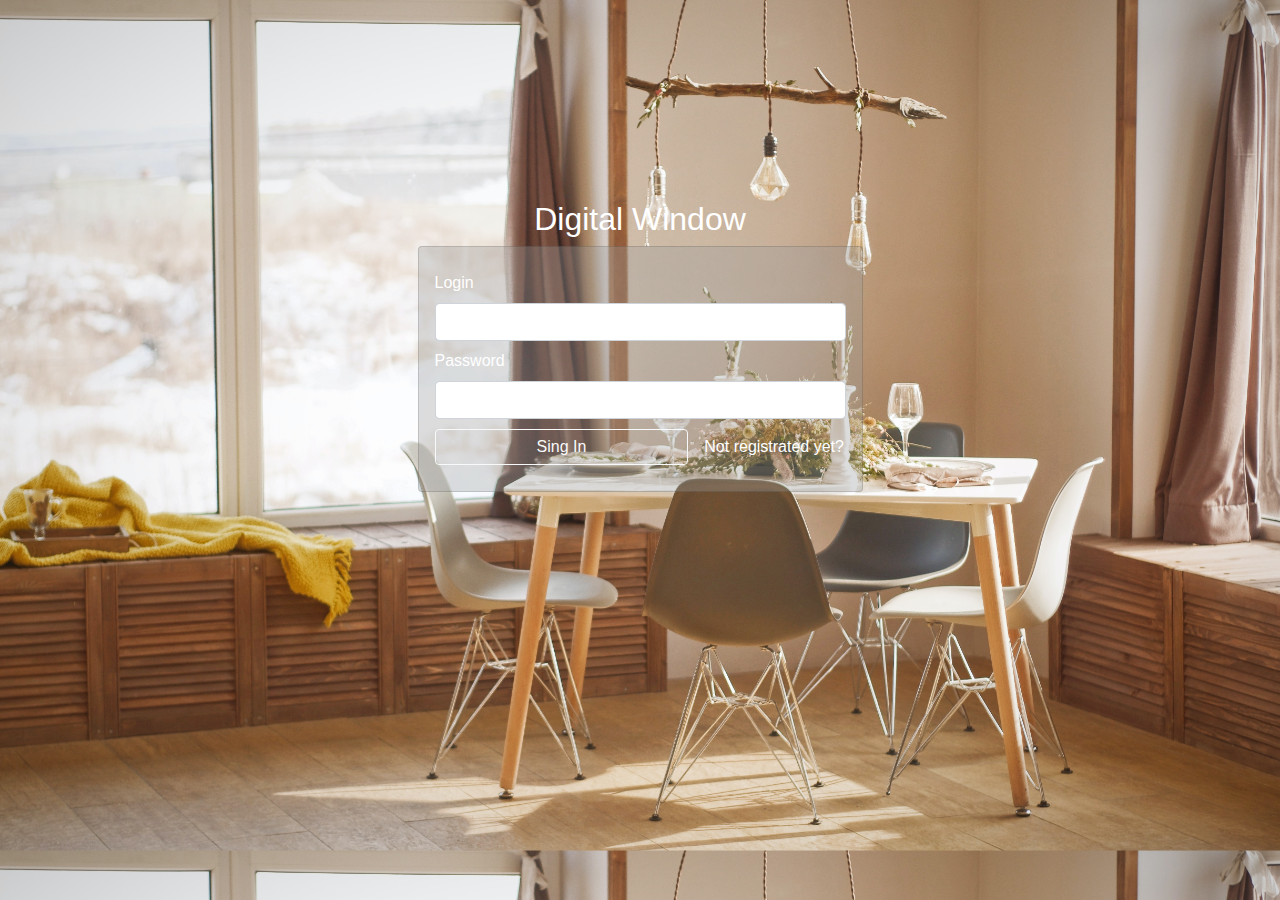
<file: sing in.html>
<!DOCTYPE html>
<html lang="en">
<head>
    <meta charset="UTF-8">
    <title>Title</title>
    <link rel="stylesheet" href="css/bootstrap.css">
    <link rel="stylesheet" href="css/main.css">
    <meta name="viewport" content="width=device-width, initial-scale=1">
</head>
<body onload="loade()" class="bg-img2">

<div class="container">
    <div class="row ">
        <div class="col-md-10   offset-md-1">
         <div class="row">
             <div class="col-md-6 offset-md-3">
                 <h2 class="text-center text-white"  style="margin-top: 200px">Digital Window</h2>
             <div class="card py-4 px-3 " style="background:rgba(155,155,155,0.34);">
                 <label for="login">Login</label>
                 <input id="login" class="form-control" type="text">
                 <label for="pswrd" class="mt-2">Password</label>
                 <input id="pswrd" class="form-control" type="password">
                <div class="d-flex align-items-center mt-2">
                    <a href="digital.html" type="button" class="btn btn-outline-light mr-3" style="    padding: 5px 101px;">Sing In</a>
                    <a href="sing%20up.html" class="nav-link text-white  px-0">Not registrated yet?</a>
                </div>
             </div>
             </div>
         </div>
        </div>
    </div>
</div>

<script src="js/jQuery.min.js"></script>
<script src="js/popper.js"></script>
<script src="js/bootstrap.js"></script>
<script src="js/main.js"></script>
</body>
</html>
</file>
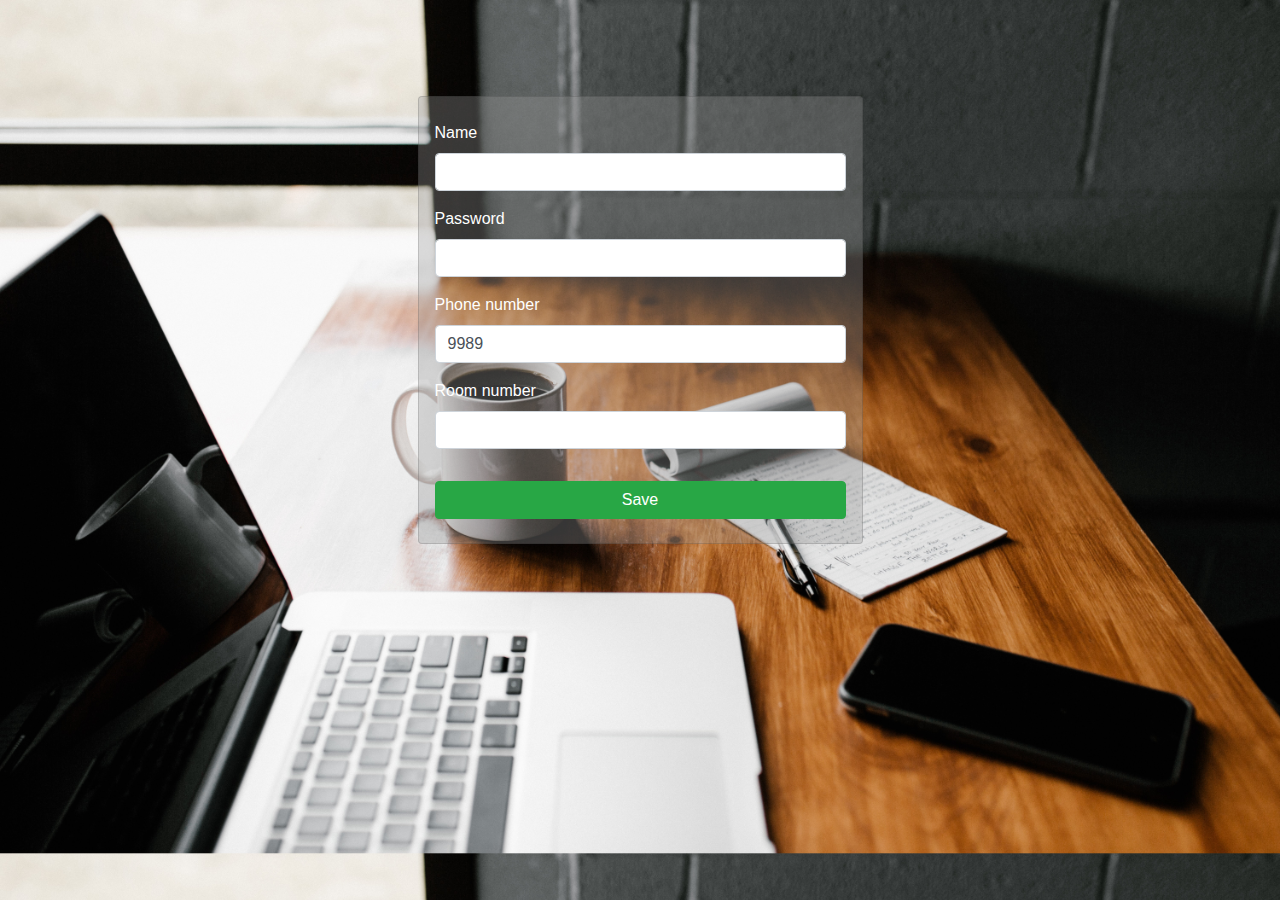
<file: sing up.html>
<!DOCTYPE html>
<html lang="en">
<head>
    <meta charset="UTF-8">
    <title>Title</title>
    <link rel="stylesheet" href="css/bootstrap.css">
    <link rel="stylesheet" href="css/main.css">
    <meta name="viewport" content="width=device-width, initial-scale=1">
</head>
<body onload="loade()" class="bg-img4">

<div class="container">
    <div class="row ">
        <div class="col-md-10 mt-5  offset-md-1">
            <div class="row">
                <div class="col-md-12">

                </div>
            </div>
            <div class="row mt-5 ">
                <div class="col-md-6 offset-md-3">
                  <div class="card py-4 px-3" style="background:rgba(155,155,155,0.34);">
                      <div class="form-group">
                          <label for="name">Name</label>
                          <input type="text" class="form-control"  onkeyup="enterSave(event)"  id="name" placeholder="">
                      </div>
                      <div class="form-group">
                          <label for="password">Password</label>
                          <input type="password" class="form-control"  onkeyup="enterSave(event)"  id="password" placeholder="">
                      </div>
                      <div class="form-group">
                          <label for="telNum">Phone number</label>
                          <input type="number" class="form-control" onkeyup="enterSave(event)"  id="telNum" value="9989" placeholder="">
                      </div>
                      <div class="form-group">
                          <label for="roomNum">Room number</label>
                          <input type="number" class="form-control" onkeyup="enterSave(event)"  id="roomNum" value="" placeholder="">
                      </div>
                      <a href="digital.html" class="btn btn-success mt-3"   onclick="save()">Save</a>
                  </div>
                </div>

            </div>

        </div>
    </div>
</div>

<script src="js/jQuery.min.js"></script>
<script src="js/popper.js"></script>
<script src="js/bootstrap.js"></script>
<script src="js/main.js"></script>
</body>
</html>
</file>
<file: css/main.css>
.nav-item{
    position: relative;
}
.submenu{
    position: absolute;
    left: 0;
    top: 100%;
    background-color: #ffffff;
    padding: 8px;
    box-shadow: 0 0 5px rgba(0,0,0,0.1);
    min-width: 8rem;
    transition:  all 0.4s linear;
    opacity: 0;
    pointer-events: none;
}
.submenu a{
    display: block;
    padding: 8px 14px;
    color: #606060;
}
.nav-show{
    animation: nav 0.4s linear 1;
    opacity: 1;
    pointer-events: unset;
}
.bg-img{
    background-image: url("../images/lycs-architecture-kUdbEEMcRwE-unsplash.jpg");
    background-size: cover;
}
.bg-img2{
    background-image: url("../images/daniil-silantev-nBuiLbz_j4A-unsplash.jpg");
    background-size: cover;
}
.bg-img3{
    background-image: url("../images/ben-hershey-7vYn0kIq4Kw-unsplash.jpg");
    background-size: cover;
}
.bg-img4{
    background-image: url("../images/andrew-neel-cckf4TsHAuw-unsplash.jpg");
    background-size:cover ;
}
label{
    color:white;
}
.text-animation{
    -webkit-mask-image: linear-gradient(-75deg, rgba(0,0,0,.6) 30%, #000 50%, rgba(0,0,0,.6) 70%);
    mask-image: linear-gradient(-75deg, rgba(0,0,0,.6) 30%, #000 50%, rgba(0,0,0,.6) 70%);
    -moz-mask-image: linear-gradient(-75deg, rgba(0,0,0,.6) 30%, #000 50%, rgba(0,0,0,.6) 70%);
    -ms-mask-image: linear-gradient(-75deg, rgba(0,0,0,.6) 30%, #000 50%, rgba(0,0,0,.6) 70%);
    -o-mask-image: linear-gradient(-75deg, rgba(0,0,0,.6) 30%, #000 50%, rgba(0,0,0,.6) 70%);
    -webkit-mask-size: 200%;
    -moz-mask-size: 200%;
    -ms-mask-size: 200%;
    -o-mask-size: 200%;
    -webkit-animation: shine 1.3s infinite;
    -moz-animation: shine 1.3s infinite;
    -o-animation: shine 1.3s infinite;
    -ms-animation: shine 1.3s infinite;
    animation: shine 1.3s infinite;
}
.bg-pushti{
    background-color: #e7d3d3;
    color: black!important;
}
.class-h1{
    color: white; font-size: 400%;
}

/*icon*/

.icon {
    width: 100px;
    display: inline-block;
    mask-position: center center;
    mask-size: 100%;
    mask-repeat: no-repeat;
    -webkit-mask-position: center center;
    -webkit-mask-size: 100%;
    -webkit-mask-repeat: no-repeat;
    background-color: #808080; }

.icon-sm {
    width: 16px;
    height: 16px; }

.icon-co2 {
    mask-image: url("../images/co2.svg");
    -webkit-mask-image: url("../images/co2.svg");
}
.icon-humidity {
    mask-image: url("../images/humidity.svg");
    -webkit-mask-image: url("../images/humidity.svg");
}
.icon-temp {
    mask-image: url("../images/temp.svg");
    -webkit-mask-image: url("../images/temp.svg");
}


@-webkit-keyframes shine {
    from {
        -webkit-mask-position: 150%;
    }
    to {
        -webkit-mask-position: -50%;
    }
}


@keyframes nav {
    from{
        transform: translateY(20%);
        opacity: 0;
    }
    to{
        transform: translateY(0);
        opacity: 1;
    }

}
</file>
